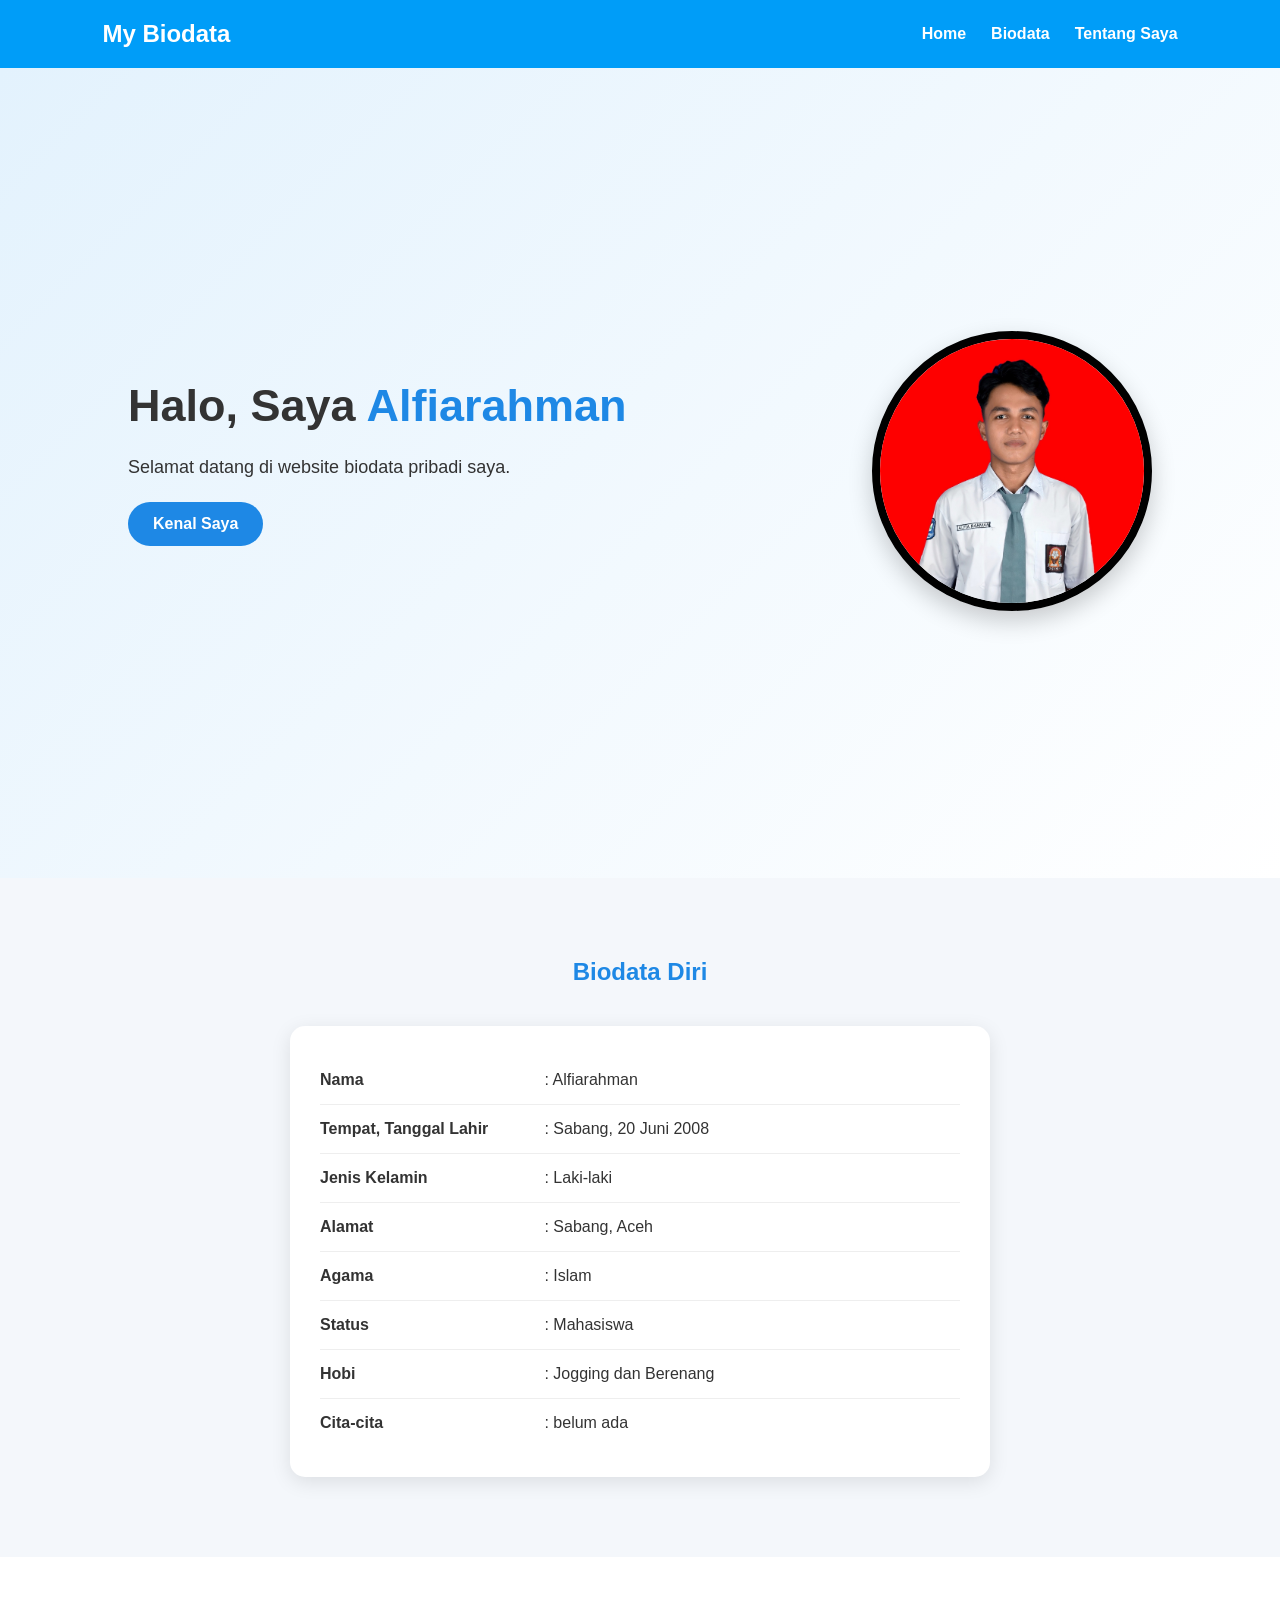
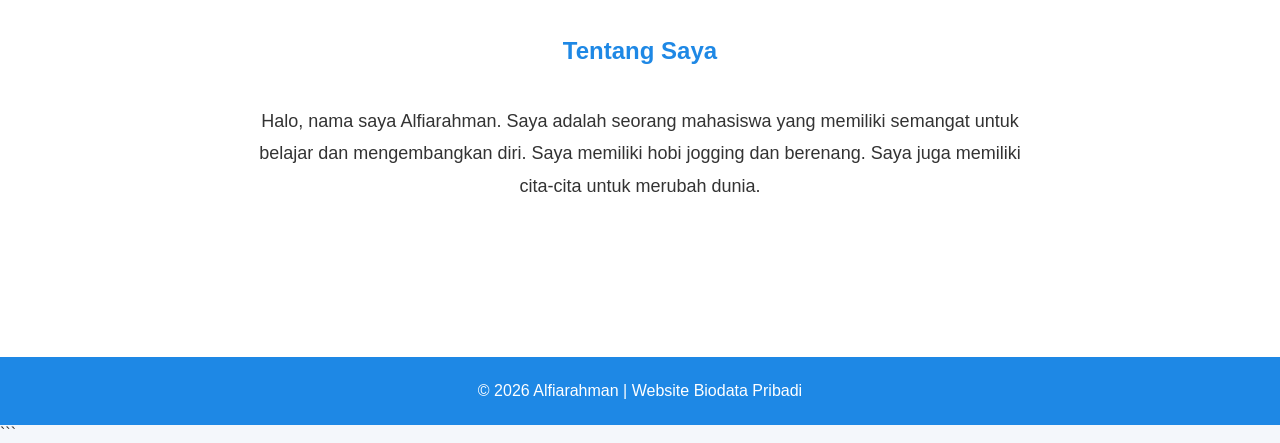
<file: index.html>
<!DOCTYPE html>
<html lang="id">
<head>
    <meta charset="UTF-8">
    <meta name="viewport" content="width=device-width, initial-scale=1.0">

    <title>Biodata Diri</title>

    <link rel="stylesheet" href="style.css">
</head>

<body>

    <!-- Navbar -->
    <nav>
        <h2>My Biodata</h2>

        <ul>
            <li><a href="#home">Home</a></li>
            <li><a href="#biodata">Biodata</a></li>
            <li><a href="#tentang">Tentang Saya</a></li>
        </ul>
    </nav>

    <!-- Home -->
    <section id="home" class="home">

        <div class="home-text">
            <h1>Halo, Saya <span>Alfiarahman</span></h1>

            <p>
                Selamat datang di website biodata pribadi saya.
                
            </p>

            <button onclick="tampilkanPesan()">
               <a href="#biodata" style="color: white; text-decoration: none;">Kenal Saya</a>
            </button>

            <p id="pesan"></p>
        </div>

        <div class="foto">
            <img src="foto.jpeg" alt="Foto Alfiarahman">
        </div>

    </section>

    <!-- Biodata -->
    <section id="biodata" class="section">

        <h1>Biodata Diri</h1>

        <div class="biodata">

            <p>
                <strong>Nama</strong>
                <span>: Alfiarahman</span>
            </p>

            <p>
                <strong>Tempat, Tanggal Lahir</strong>
                <span>: Sabang, 20 Juni 2008</span>
            </p>

            <p>
                <strong>Jenis Kelamin</strong>
                <span>: Laki-laki</span>
            </p>

            <p>
                <strong>Alamat</strong>
                <span>: Sabang, Aceh</span>
            </p>

            <p>
                <strong>Agama</strong>
                <span>: Islam</span>
            </p>

            <p>
                <strong>Status</strong>
                <span>: Mahasiswa</span>
            </p>

            <p>
                <strong>Hobi</strong>
                <span>: Jogging dan Berenang</span>
            </p>

            <p>
                <strong>Cita-cita</strong>
                <span>: belum ada</span>
            </p>

        </div>

    </section>

    <!-- Tentang Saya -->
    <section id="tentang" class="section">

        <h1>Tentang Saya</h1>

        <p class="deskripsi">
            Halo, nama saya Alfiarahman. Saya adalah seorang mahasiswa
            yang memiliki semangat untuk belajar dan mengembangkan diri.
            Saya memiliki hobi jogging dan berenang. Saya juga memiliki
            cita-cita untuk merubah dunia.
        </p>

    </section>

    <!-- Footer -->
    <footer>
        <p>© 2026 Alfiarahman | Website Biodata Pribadi</p>
    </footer>

    <script src="script.js"></script>

</body>
</html>
```
</file>
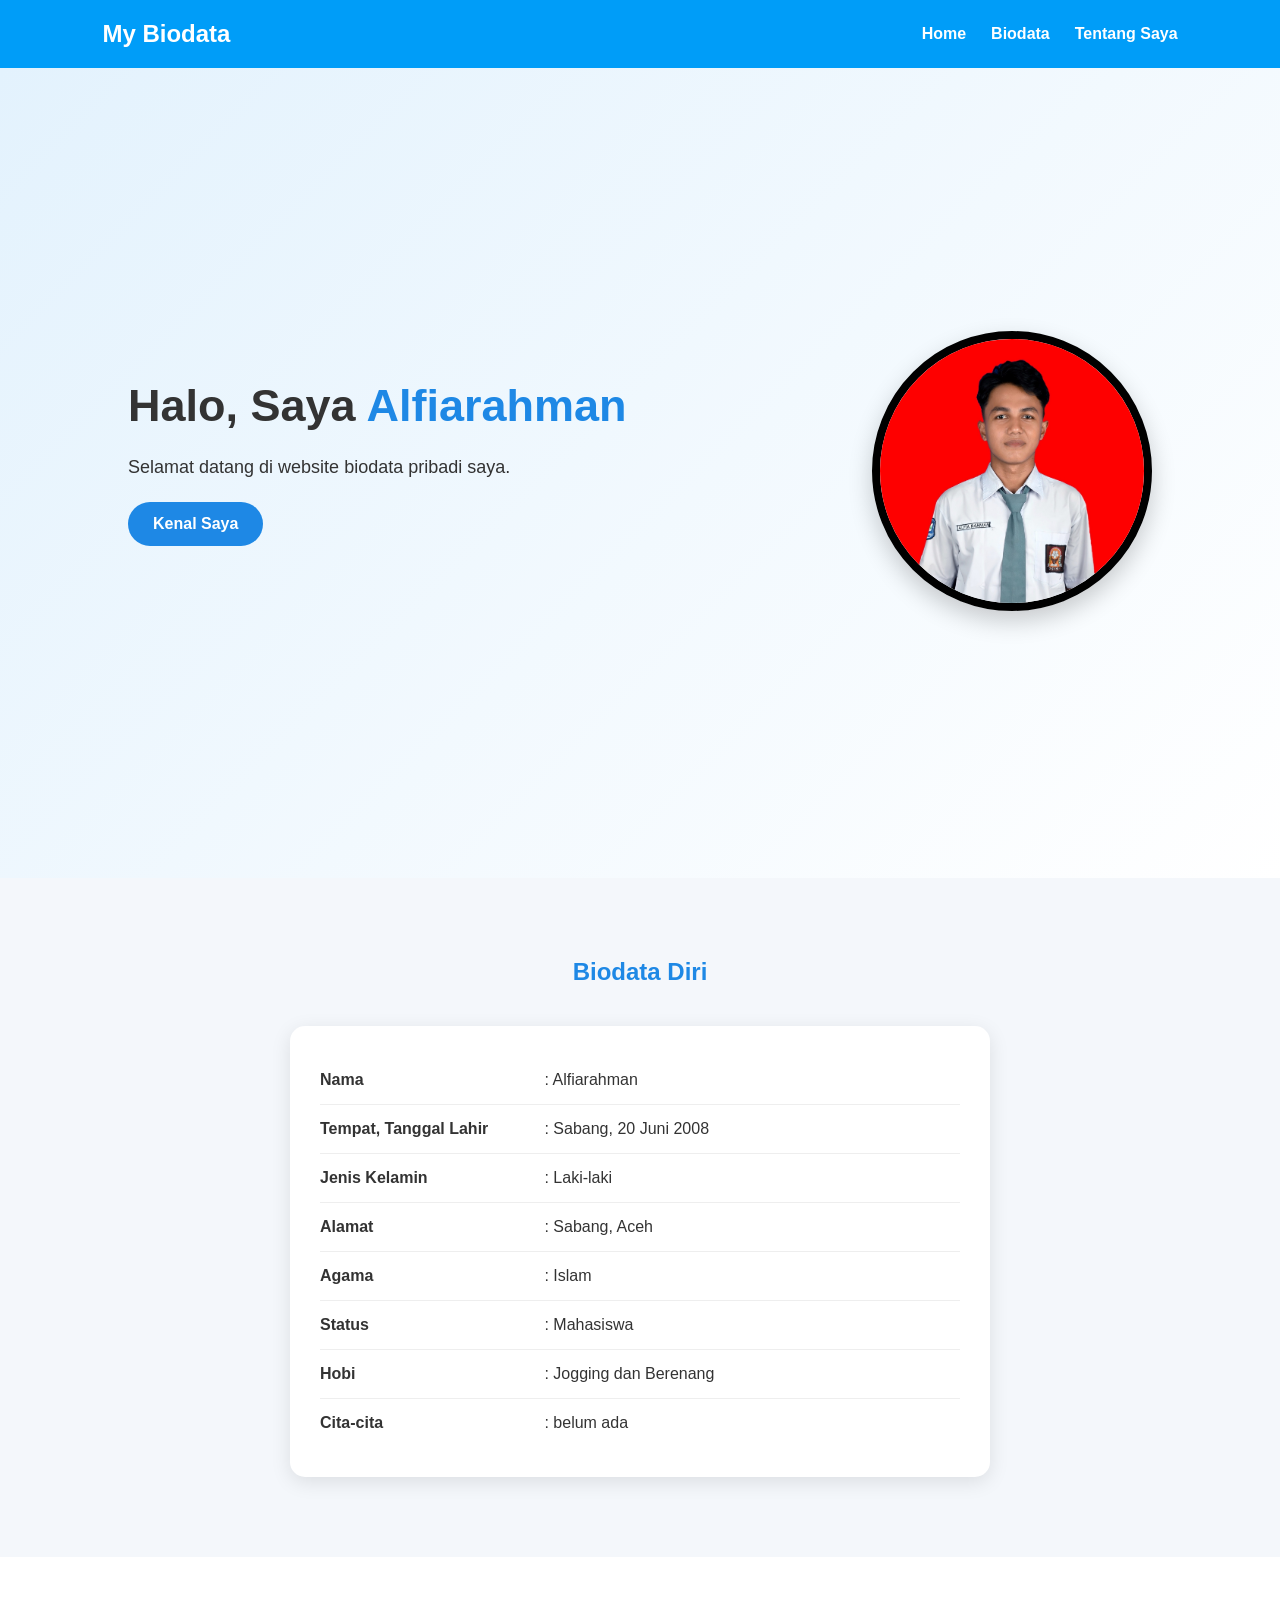
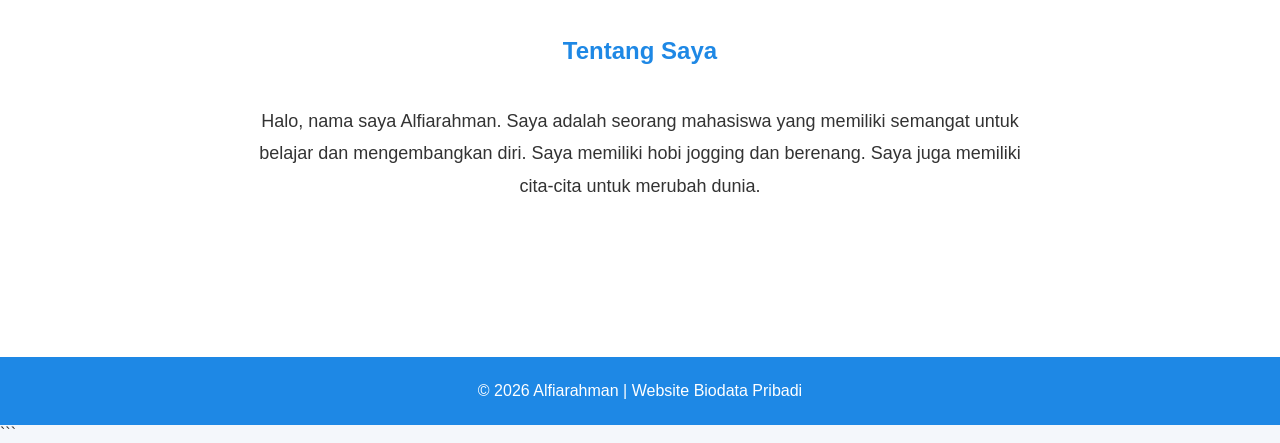
<file: bio2.html>
<!DOCTYPE html>
<html lang="id">
<head>
    <meta charset="UTF-8">
    <meta name="viewport" content="width=device-width, initial-scale=1.0">

    <title>Biodata Diri</title>

    <link rel="stylesheet" href="style.css">
</head>

<body>

    <!-- Navbar -->
    <nav>
        <h2>My Biodata</h2>

        <ul>
            <li><a href="#home">Home</a></li>
            <li><a href="#biodata">Biodata</a></li>
            <li><a href="#tentang">Tentang Saya</a></li>
        </ul>
    </nav>

    <!-- Home -->
    <section id="home" class="home">

        <div class="home-text">
            <h1>Halo, Saya <span>Alfiarahman</span></h1>

            <p>
                Selamat datang di website biodata pribadi saya.
                
            </p>

            <button onclick="tampilkanPesan()">
               <a href="#biodata" style="color: white; text-decoration: none;">Kenal Saya</a>
            </button>

            <p id="pesan"></p>
        </div>

        <div class="foto">
            <img src="foto.jpeg" alt="Foto Alfiarahman">
        </div>

    </section>

    <!-- Biodata -->
    <section id="biodata" class="section">

        <h1>Biodata Diri</h1>

        <div class="biodata">

            <p>
                <strong>Nama</strong>
                <span>: Alfiarahman</span>
            </p>

            <p>
                <strong>Tempat, Tanggal Lahir</strong>
                <span>: Sabang, 20 Juni 2008</span>
            </p>

            <p>
                <strong>Jenis Kelamin</strong>
                <span>: Laki-laki</span>
            </p>

            <p>
                <strong>Alamat</strong>
                <span>: Sabang, Aceh</span>
            </p>

            <p>
                <strong>Agama</strong>
                <span>: Islam</span>
            </p>

            <p>
                <strong>Status</strong>
                <span>: Mahasiswa</span>
            </p>

            <p>
                <strong>Hobi</strong>
                <span>: Jogging dan Berenang</span>
            </p>

            <p>
                <strong>Cita-cita</strong>
                <span>: belum ada</span>
            </p>

        </div>

    </section>

    <!-- Tentang Saya -->
    <section id="tentang" class="section">

        <h1>Tentang Saya</h1>

        <p class="deskripsi">
            Halo, nama saya Alfiarahman. Saya adalah seorang mahasiswa
            yang memiliki semangat untuk belajar dan mengembangkan diri.
            Saya memiliki hobi jogging dan berenang. Saya juga memiliki
            cita-cita untuk merubah dunia.
        </p>

    </section>

    <!-- Footer -->
    <footer>
        <p>© 2026 Alfiarahman | Website Biodata Pribadi</p>
    </footer>

    <script src="script.js"></script>

</body>
</html>
```
</file>
<file: style.css>
/* Reset */
* {
    margin: 0;
    padding: 0;
    box-sizing: border-box;
    scroll-behavior: smooth;
}

/* Body */
body {
    font-family: Arial, sans-serif;
    background-color: #f4f7fb;
    color: #333;
}

/* Navbar */
nav {
    position: sticky;
    top: 0;
    z-index: 1000;

    display: flex;
    justify-content: space-between;
    align-items: center;

    padding: 20px 8%;
    background-color: #009df8;
    color: white;
}

nav h2 {
    font-size: 24px;
}

nav ul {
    display: flex;
    list-style: none;
    gap: 25px;
}

nav ul li a {
    text-decoration: none;
    color: white;
    font-weight: bold;
}

nav ul li a:hover {
    color: #dbeafe;
}

/* Home */
.home {
    min-height: 90vh;

    display: flex;
    justify-content: space-between;
    align-items: center;

    padding: 50px 10%;
    gap: 50px;

    background: linear-gradient(135deg, #e3f2fd, #ffffff);
}

.home-text {
    max-width: 550px;
}

.home-text h1 {
    font-size: 45px;
    margin-bottom: 20px;
}

.home-text h1 span {
    color: #1e88e5;
}

.home-text p {
    font-size: 18px;
    line-height: 1.7;
    margin-bottom: 20px;
}

/* Foto */
.foto img {
    width: 280px;
    height: 280px;

    object-fit: cover;

    border-radius: 50%;
    border: 8px solid #000000;

    box-shadow: 0 10px 25px rgba(0, 0, 0, 0.2);
}

/* Button */
button {
    padding: 13px 25px;

    border: none;
    border-radius: 25px;

    background-color: #1e88e5;
    color: white;

    font-size: 16px;
    font-weight: bold;

    cursor: pointer;

    transition: 0.3s;
}

button:hover {
    background-color: #1565c0;
    transform: scale(1.05);
}

/* Pesan */
#pesan {
    color: #1e88e5;
    font-weight: bold;
}

/* Section */
.section {
    padding: 80px 10%;
    min-height: 400px;
}

.section h1 {
    text-align: center;
    color: #1e88e5;
    margin-bottom: 40px;
}

/* Biodata */
.biodata {
    max-width: 700px;
    margin: auto;

    background-color: white;

    padding: 30px;

    border-radius: 15px;

    box-shadow: 0 5px 20px rgba(0, 0, 0, 0.1);
}

.biodata p {
    padding: 15px 0;
    border-bottom: 1px solid #eee;
}

.biodata p:last-child {
    border-bottom: none;
}

.biodata strong {
    display: inline-block;
    width: 220px;
}

/* Tentang */
#tentang {
    background-color: white;
}

.deskripsi {
    max-width: 800px;
    margin: auto;

    text-align: center;

    line-height: 1.8;
    font-size: 18px;
}

/* Footer */
footer {
    text-align: center;

    padding: 25px;

    background-color: #1e88e5;

    color: white;
}

/* Responsive untuk HP */
@media (max-width: 768px) {

    nav {
        flex-direction: column;
        gap: 15px;
    }

    nav ul {
        gap: 15px;
    }

    .home {
        flex-direction: column-reverse;
        text-align: center;
    }

    .home-text h1 {
        font-size: 32px;
    }

    .foto img {
        width: 220px;
        height: 220px;
    }

    .biodata strong {
        display: block;
        width: 100%;
        margin-bottom: 5px;
    }
}
</file>
